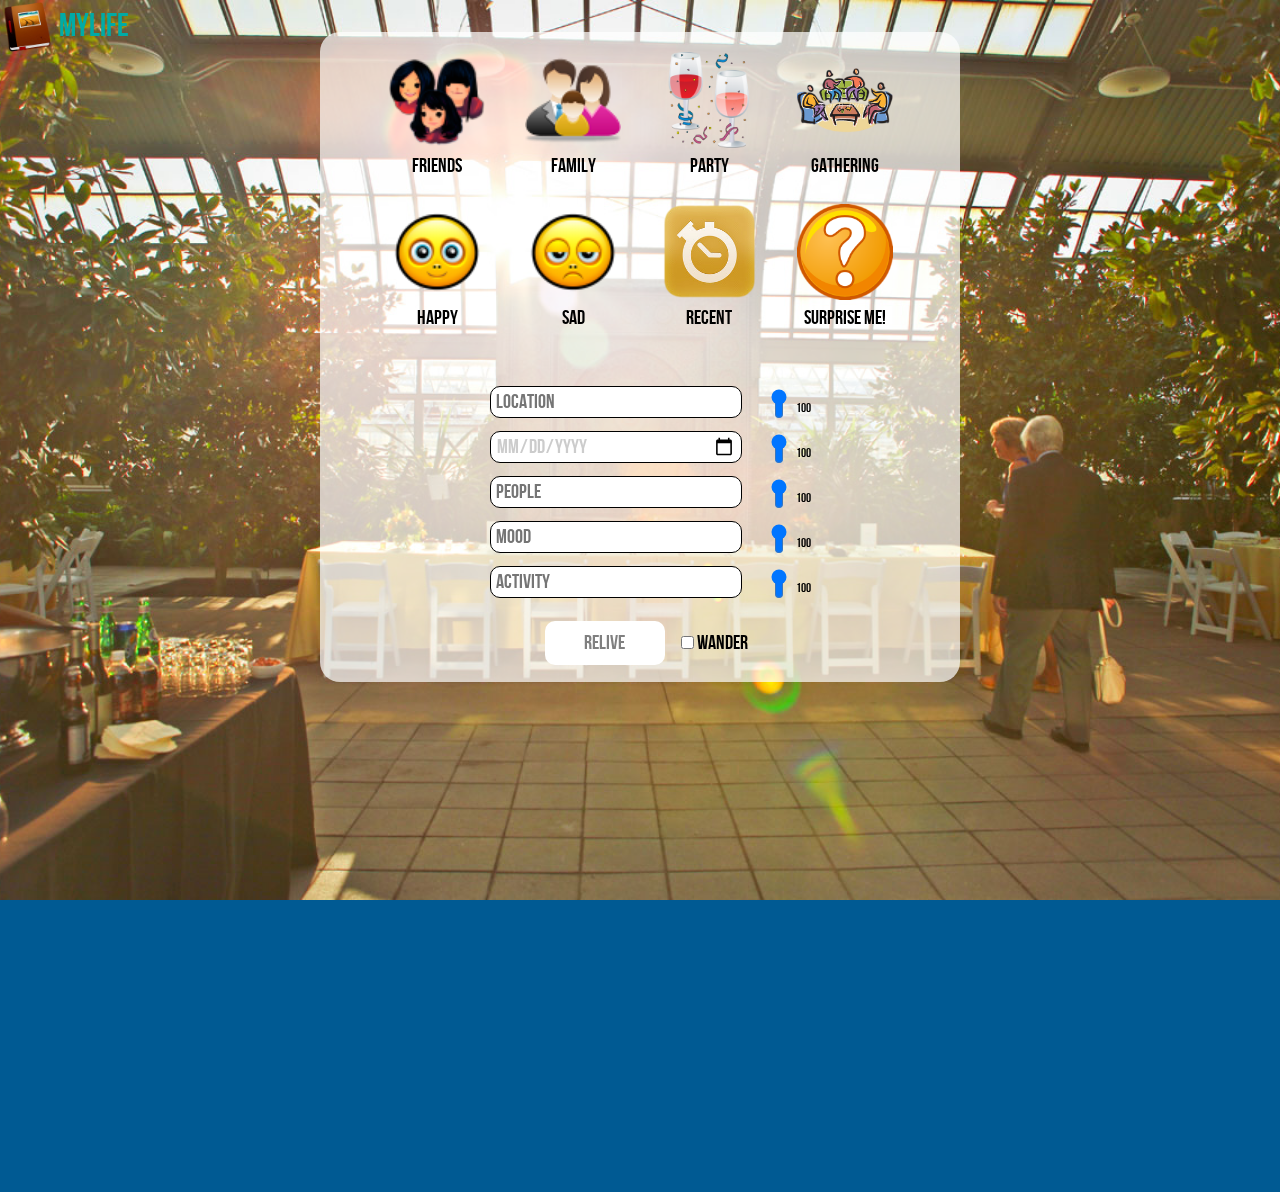
<file: web/index.html>
<!DOCTYPE html>
<!--[if lt IE 7]> <html class="no-js lt-ie9 lt-ie8 lt-ie7" lang="en"> <![endif]-->
<!--[if IE 7]>    <html class="no-js lt-ie9 lt-ie8" lang="en"> <![endif]-->
<!--[if IE 8]>    <html class="no-js lt-ie9" lang="en"> <![endif]-->
<!--[if gt IE 8]><!--> <html lang="en"> <!--<![endif]-->
<head>
<meta charset="utf-8" />
<meta name="apple-mobile-web-app-capable" content="yes" />
<title>MyLife</title>
<meta property="og:title" content="Memory Bank"/>
<meta property="og:type" content="website"/>
<meta property="og:url" content="http://memorybank.com"/>
<meta property="og:image" content="http://memorybank.com/apple-touch-icon-114x114-precomposed.png"/>
<meta name="og:description" content="Memory Bank"/>
<meta name="description" content="Memory Bank?"/>
<meta name="keywords" content="memory bank, recommendations, restaurants, dining, takeaway, eat, hungry, maps, directions, google, api, html5, css3, jquery, responsive, cool, coolography, "/>
<meta name="author" content="atifsaleem"/>
<!-- Set the viewport width to device width for mobile -->
<meta name="viewport" content="width=device-width,initial-scale=1"/>
<!-- Included CSS Files -->
<link rel="stylesheet" href="stylesheets/foundation.css"/>
<link rel="stylesheet" href="stylesheets/app-v=3.css"/>
<!-- IE Fix for HTML5 Tags -->
<!--[if lt IE 9]>
		<script src="http://html5shiv.googlecode.com/svn/trunk/html5.js"></script>
<![endif]-->
<script src="js/JSON.js"></script>

</head>
<body style="background-repeat: repeat-x">
<a id='logo' href="http://mylife.local?refresh=yes"><div id="logo"><img src="images/memories-icon.png" /><span id="logotext">MyLife</span></div></a>
	<div id="wait">Retrieving <span></span></div>
  <div id="form-wrapper">
      <div id="quicklinks" class="row">
        <div class="iconrow">
        <div class="icon" title="people" id="friends" onclick="javascript:tagCloud(this)"><img src="images/friends-icon.png"><span class="caption">Friends</span></div>
        <div class="icon" title="people" id="family" onclick="javascript:tagCloud(this)"><img src="images/family-icon.png"><span class="caption">Family</span></div>
        <div class="icon" title="activity" id="party" onclick="javascript:tagCloud(this)"><img src="images/party-icon.png"><span class="caption">Party</span></div>
        <div class="icon" title="activity" id="gathering" onclick="javascript:tagCloud(this)"><img src="images/gathering-icon.png"><span class="caption">Gathering</span></div>
      </div>
        <div class="iconrow">
        <div class="icon" title="emotion" id="happy" onclick="javascript:tagCloud(this)"><img src="images/happy-icon.png"><span class="caption">Happy</span></div>
        <div class="icon" title="emotion" id="sad" onclick="javascript:tagCloud(this)"><img src="images/sad-icon.png"><span class="caption">Sad</span></div>
        <div class="icon" title="datepicker" id="2014" onclick="javascript:tagCloud(this)"><img src="images/recent-icon.png"><span class="caption">Recent</span></div>
        <div class="icon" title="random" id="random" onclick="javascript:randomMemory()"><img src="images/random-icon.png"><span class="caption">Surprise me!</span></div>
      </div>
      </div>
      <div id="locate" class="row">
        <div class="twelve columns">
          <form id="locationBar" title="many" action="javascript:codeAddress(this)">
            <div style="display:none;" class="message"></div>   
            <div id="locationInput" class="Input"><input id="location" placeholder="Location" type="text"> <input class="weights" id="locationWeight" type="range" name="points" id="points" value="100" min="0" max="100" onchange="changeLabel(this);"><label id="locationWeightDisplay" for="locationWeight">100</label></div>
            <div id="dateInput" class="Input"><input placeholder="DD-MMM-YYYY" type="date" id="datepicker" name='from' size='9' value="" onchange="document.getElementById('datepicker').style.color='#000'"/>   <input class="weights" id="dateWeight" type="range" name="points" id="points" value="100" min="0" max="100" onchange="changeLabel(this);"><label id="dateWeightDisplay" for="dateWeight">100</label></div>
            <div id="peopleInput" class="Input"><input id="people" placeholder="People" type="text">  <input class="weights" id="peopleWeight" type="range" name="points" id="points" value="100" min="0" max="100" onchange="changeLabel(this);"><label id="peopleWeightDisplay" for="peopleWeight">100</label></div>
            <div id="emotionInput" class="Input"><input id="emotion" placeholder="Mood" type="text">  <input class="weights" id="moodWeight" type="range" name="points" id="points" value="100" min="0" max="100" onchange="changeLabel(this);"><label id="moodWeightDisplay" for="moodWeight">100</label></div>
            <div id="activityInput" class="Input"><input id="activity" placeholder="Activity" type="text">  <input class="weights" id="activityWeight" type="range" name="points" id="points" value="100" min="0" max="100" onchange="changeLabel(this);"><label id="activityWeightDisplay" for="activityWeight">100</label></div>
            <div class="submitdiv">
            <div id="submit-wrapper">
            <input type="button" class="submit" title="one" value="RELIVE" onclick="javascript:codeAddress(this)"></div>
                          <div id="wander-wrapper">
            <input id="wander" type="checkbox" name="wander" id="wander" value="wander">Wander 
          </div>

          </div>
          </div>
          </form>
        </div>
        
      </div>
    </div>
      <!--RECOMMENDATION-->
      <!-- centred recommendation
      <div id="recommendation" class="row">-->
        <div id="recommendation">
        <div class="twelve columns"> 
          <div id="mapcontainer">
            <div id="address"></div>
            <div id="map"></div>
          </div>
          <span id="destination"></span>
        </div>
      </div>
      <!--ACTIONS-->
      <!-- centred actions
      <div id="actions" class="row">-->
        <div id="actions">
      </div>
      <div id="related">
        <div class="caption">
          Related Memories
        </div>
      </div>

</div>

<script src="js/jquery.js"></script>
<script src="js/ui/jquery-ui.js"></script>
<script src="js/jquery.backstretch.js"></script>
<script src="js/script.js"></script>
<script type="text/javascript" src="fancybox/jquery.easing-1.3.pack.js"></script>
<script src="js/flux.min.js"></script>
<script src="js/mootools-core-1.3.2.js" type="text/javascript" charset="utf-8"></script>
<script src="js/mootools-more-1.3.2.1.js" type="text/javascript" charset="utf-8"></script>
<script type="text/javascript" src="js/foggy.js"></script>
<script type="text/javascript" src="js/script-aux.js"></script>

</body>
</html>
</file>
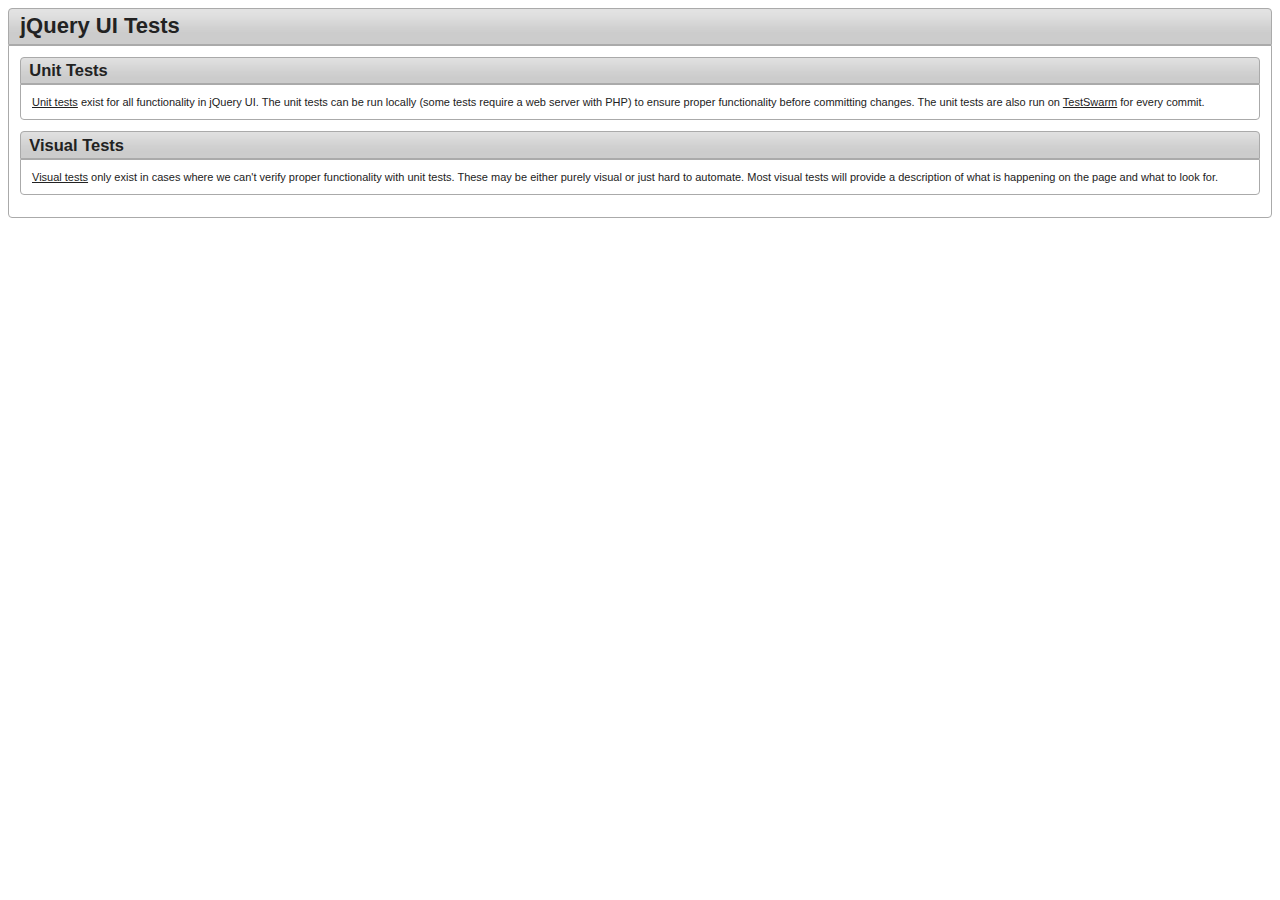
<file: web/js/tests/index.html>
<!doctype html>
<html lang="en">
<head>
	<meta charset="utf-8">
	<title>jQuery UI Tests</title>
	<link rel="stylesheet" href="../themes/base/jquery.ui.core.css">
	<link rel="stylesheet" href="../themes/base/jquery.ui.theme.css">
	<link rel="stylesheet" href="index.css">
	<script src="jquery-1.10.2.js"></script>
	<script src="index.js"></script>
</head>
<body>

<div id="main">
	<h1>jQuery UI Tests</h1>
	<div>
		<h2>Unit Tests</h2>
		<p><a href="unit/index.html">Unit tests</a> exist for all functionality in jQuery UI.
		The unit tests can be run locally (some tests require a web server with PHP)
		to ensure proper functionality before committing changes.
		The unit tests are also run on <a href="http://swarm.jquery.org/project/jqueryui">TestSwarm</a>
		for every commit.</p>

		<h2>Visual Tests</h2>
		<p><a href="visual/index.html">Visual tests</a> only exist in cases where we can't verify proper functionality
		with unit tests. These may be either purely visual or just hard to automate.
		Most visual tests will provide a description of what is happening on the page
		and what to look for.</p>
	</div>
</div>

</body>
</html>
</file>
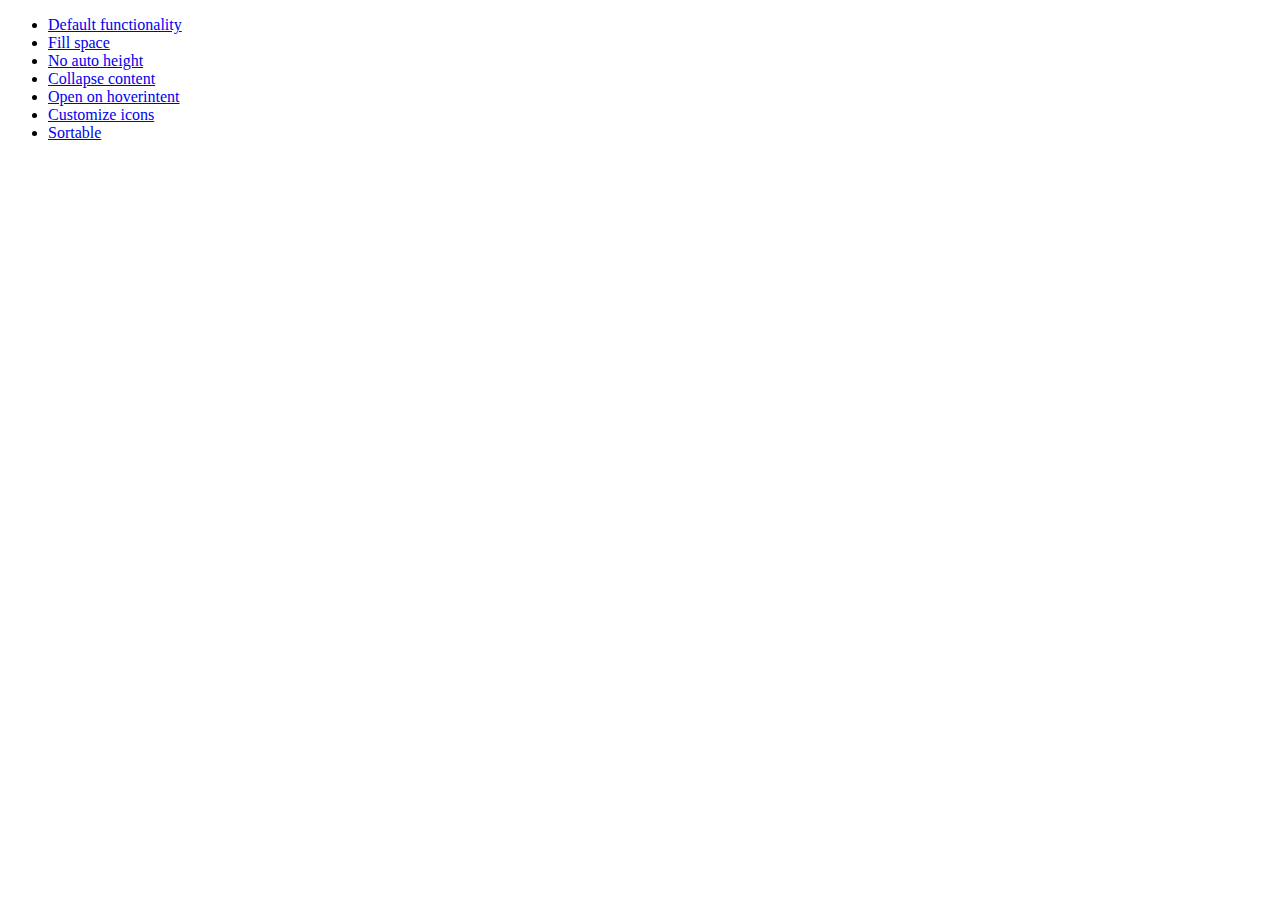
<file: web/js/demos/accordion/index.html>
<!doctype html>
<html lang="en">
<head>
	<meta charset="utf-8">
	<title>jQuery UI Accordion Demos</title>
</head>
<body>

<ul>
	<li><a href="default.html">Default functionality</a></li>
	<li><a href="fillspace.html">Fill space</a></li>
	<li><a href="no-auto-height.html">No auto height</a></li>
	<li><a href="collapsible.html">Collapse content</a></li>
	<li><a href="hoverintent.html">Open on hoverintent</a></li>
	<li><a href="custom-icons.html">Customize icons</a></li>
	<li><a href="sortable.html">Sortable</a></li>
</ul>

</body>
</html>
</file>
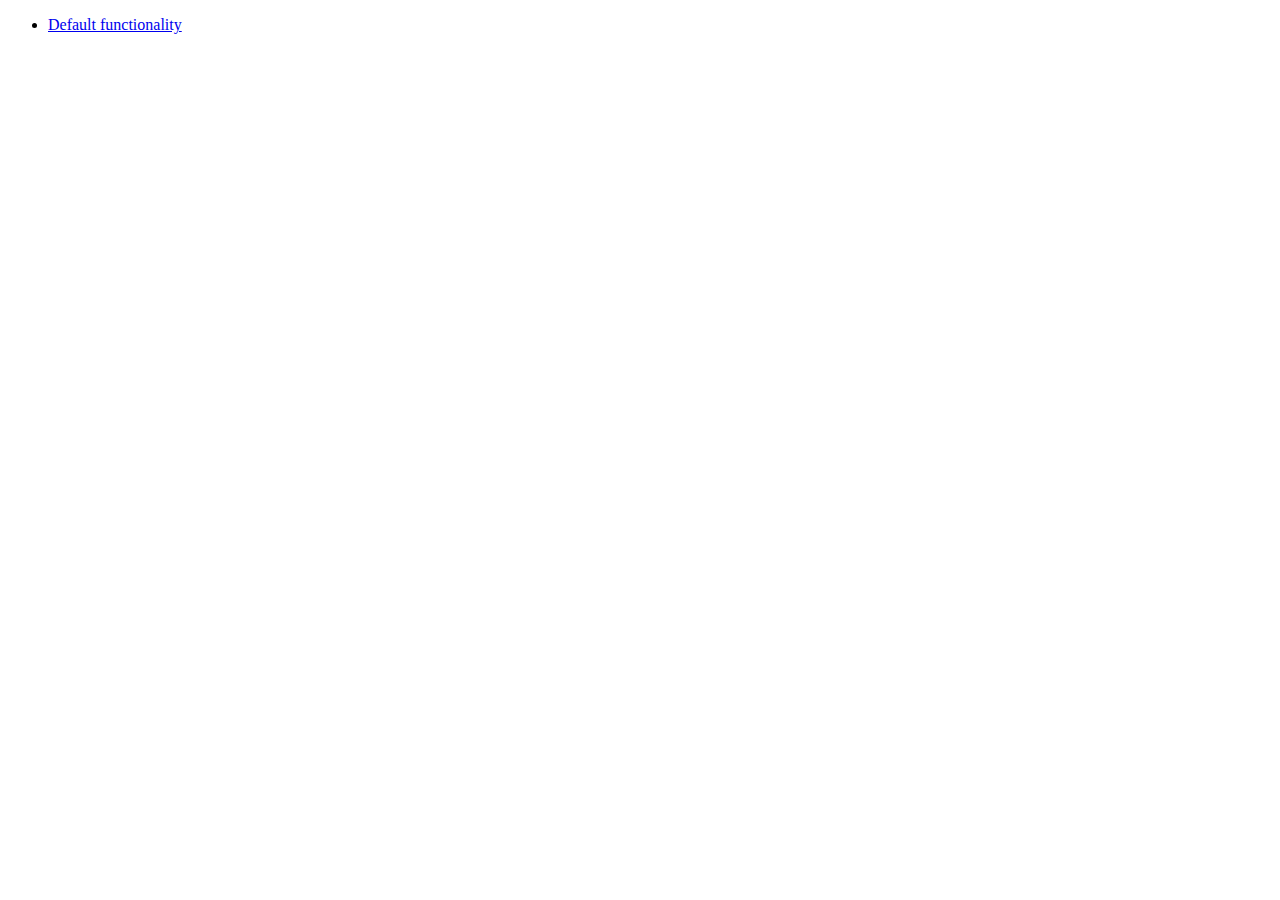
<file: web/js/demos/addClass/index.html>
<!doctype html>
<html lang="en">
<head>
	<meta charset="utf-8">
	<title>jQuery UI Effects Demos</title>
</head>
<body>

<ul>
	<li><a href="default.html">Default functionality</a></li>
</ul>

</body>
</html>
</file>
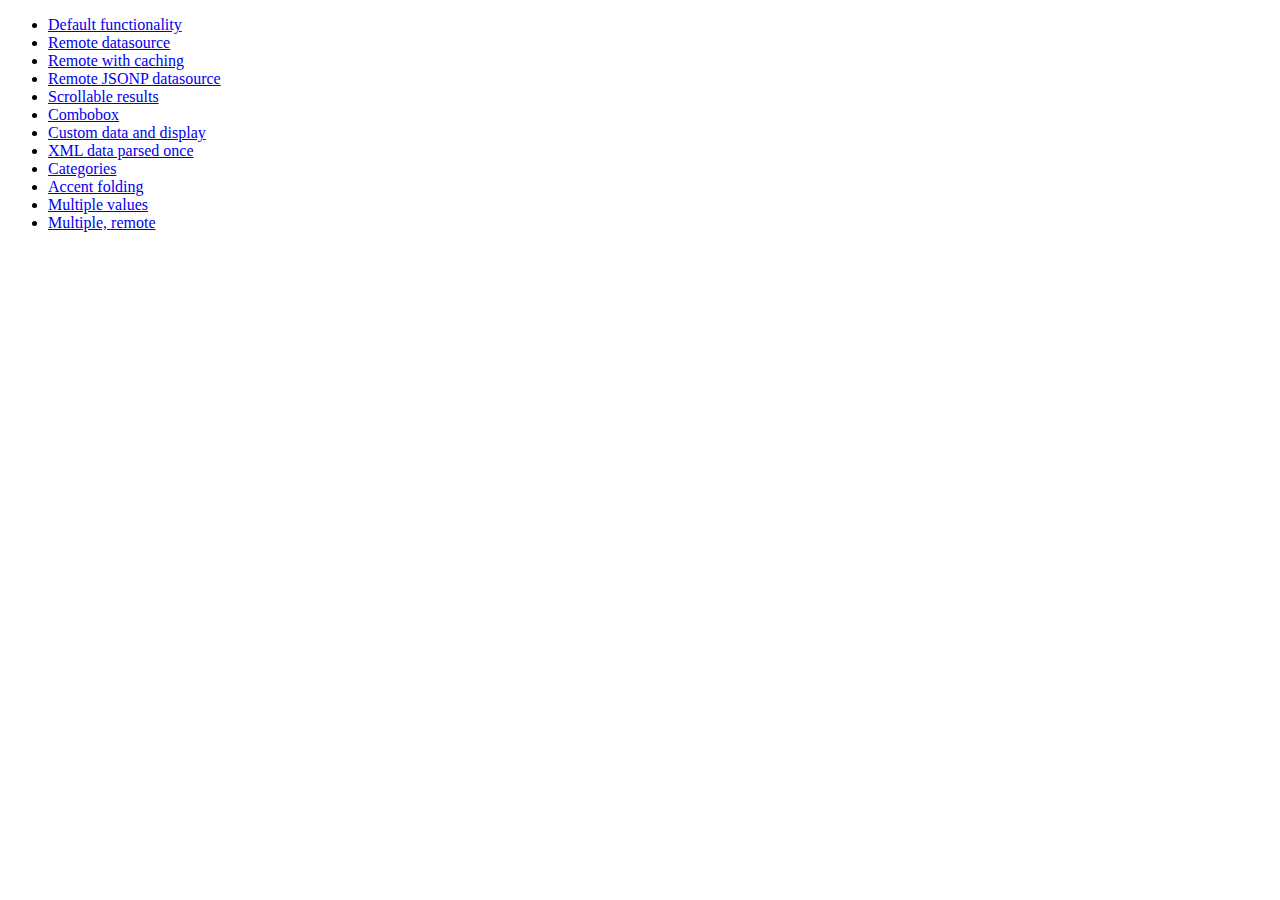
<file: web/js/demos/autocomplete/index.html>
<!doctype html>
<html lang="en">
<head>
	<meta charset="utf-8">
	<title>jQuery UI Autocomplete Demos</title>
</head>
<body>

<ul>
	<li><a href="default.html">Default functionality</a></li>
	<li><a href="remote.html">Remote datasource</a></li>
	<li><a href="remote-with-cache.html">Remote with caching</a></li>
	<li><a href="remote-jsonp.html">Remote JSONP datasource</a></li>
	<li><a href="maxheight.html">Scrollable results</a></li>
	<li><a href="combobox.html">Combobox</a></li>
	<li><a href="custom-data.html">Custom data and display</a></li>
	<li><a href="xml.html">XML data parsed once</a></li>
	<li><a href="categories.html">Categories</a></li>
	<li><a href="folding.html">Accent folding</a></li>
	<li><a href="multiple.html">Multiple values</a></li>
	<li><a href="multiple-remote.html">Multiple, remote</a></li>
</ul>

</body>
</html>
</file>
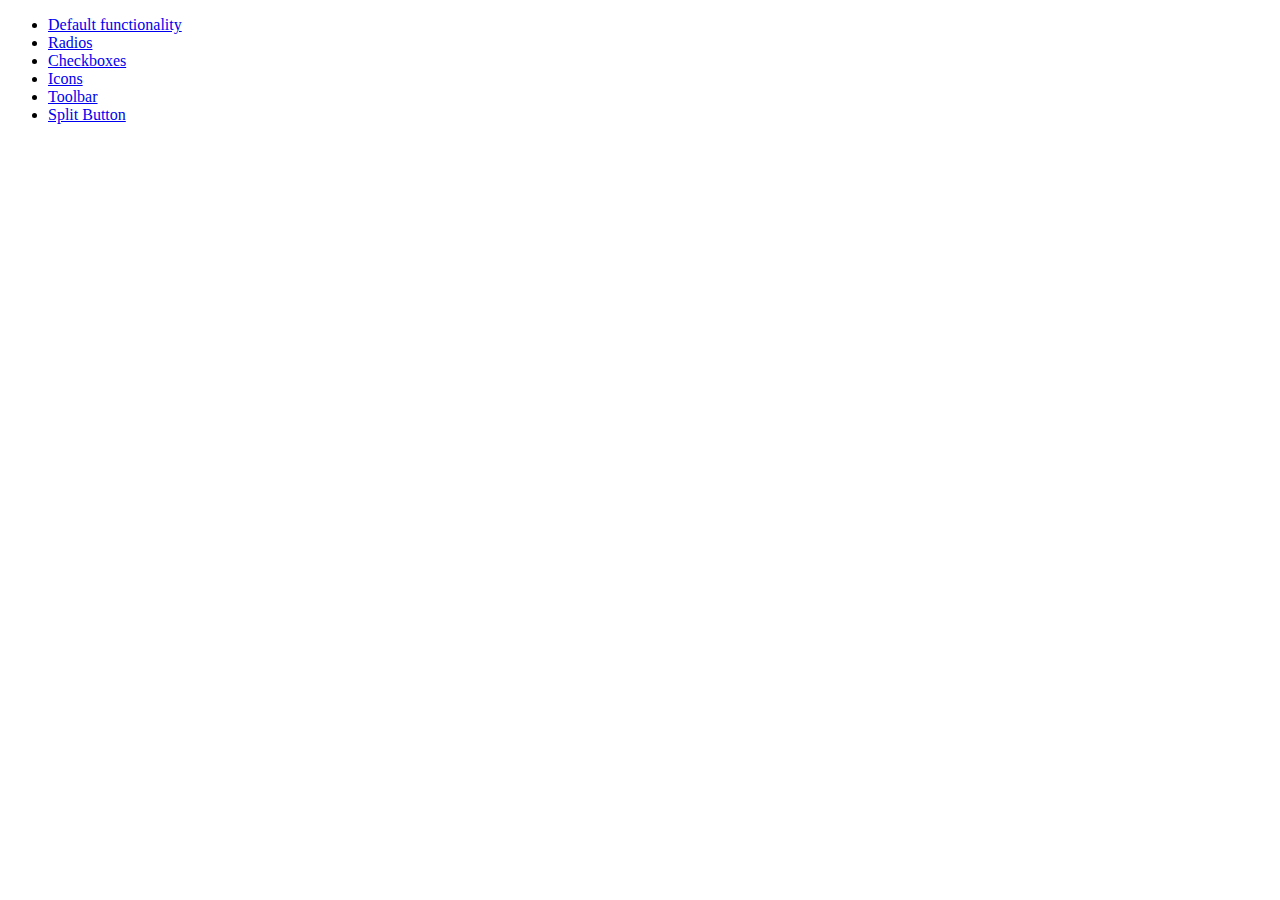
<file: web/js/demos/button/index.html>
<!doctype html>
<html lang="en">
<head>
	<meta charset="utf-8">
	<title>jQuery UI Button Demos</title>
</head>
<body>

<ul>
	<li><a href="default.html">Default functionality</a></li>
	<li><a href="radio.html">Radios</a></li>
	<li><a href="checkbox.html">Checkboxes</a></li>
	<li><a href="icons.html">Icons</a></li>
	<li><a href="toolbar.html">Toolbar</a></li>
	<li><a href="splitbutton.html">Split Button</a></li>
</ul>

</body>
</html>
</file>
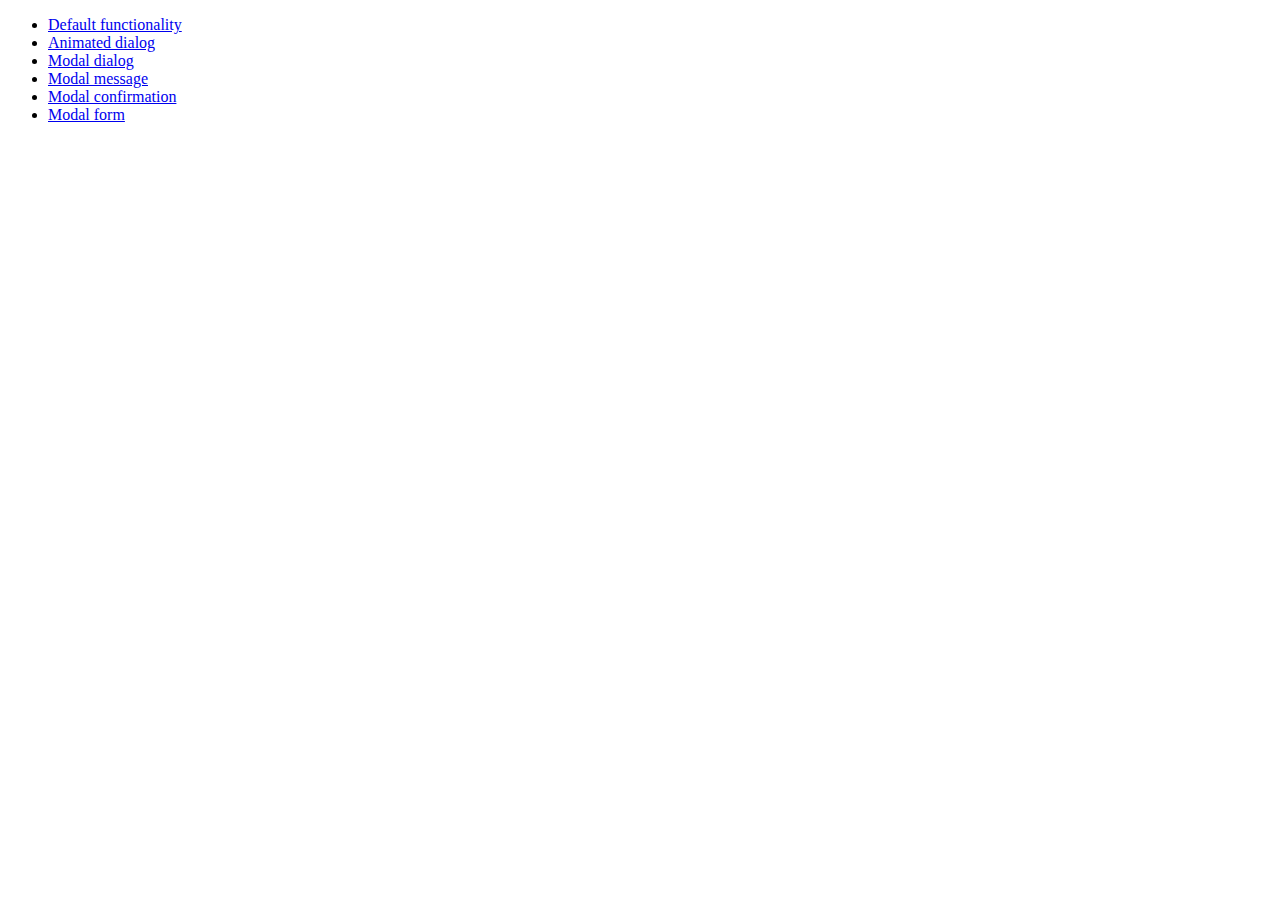
<file: web/js/demos/dialog/index.html>
<!doctype html>
<html lang="en">
<head>
	<meta charset="utf-8">
	<title>jQuery UI Dialog Demos</title>
</head>
<body>

<ul>
	<li><a href="default.html">Default functionality</a></li>
	<li><a href="animated.html">Animated dialog</a></li>
	<li><a href="modal.html">Modal dialog</a></li>
	<li><a href="modal-message.html">Modal message</a></li>
	<li><a href="modal-confirmation.html">Modal confirmation</a></li>
	<li><a href="modal-form.html">Modal form</a></li>
</ul>

</body>
</html>
</file>
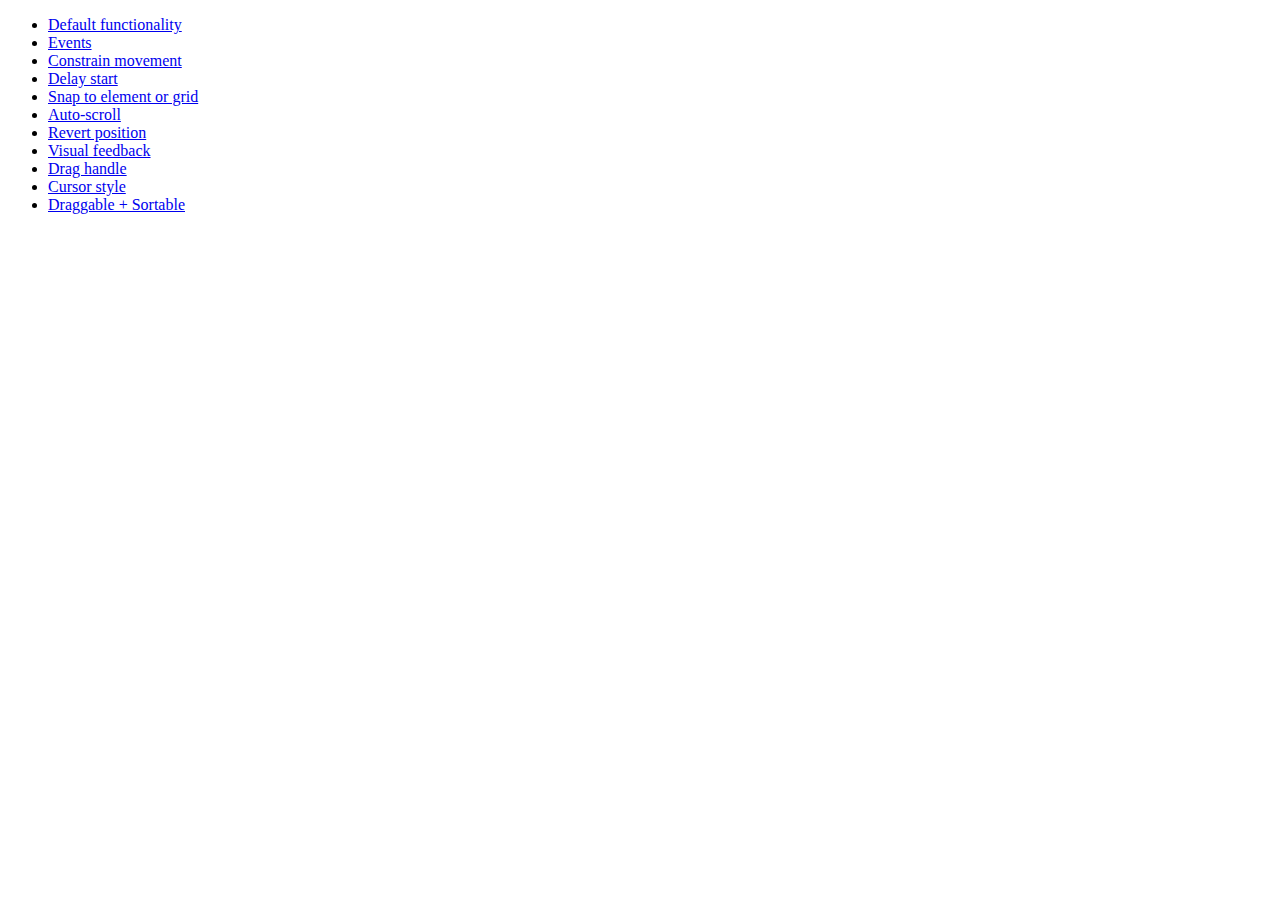
<file: web/js/demos/draggable/index.html>
<!doctype html>
<html lang="en">
<head>
	<meta charset="utf-8">
	<title>jQuery UI Draggable Demos</title>
</head>
<body>

<ul>
	<li><a href="default.html">Default functionality</a></li>
	<li><a href="events.html">Events</a></li>
	<li><a href="constrain-movement.html">Constrain movement</a></li>
	<li><a href="delay-start.html">Delay start</a></li>
	<li><a href="snap-to.html">Snap to element or grid</a></li>
	<li><a href="scroll.html">Auto-scroll</a></li>
	<li><a href="revert.html">Revert position</a></li>
	<li><a href="visual-feedback.html">Visual feedback</a></li>
	<li><a href="handle.html">Drag handle</a></li>
	<li><a href="cursor-style.html">Cursor style</a></li>
	<li><a href="sortable.html">Draggable + Sortable</a></li>
</ul>

</body>
</html>
</file>
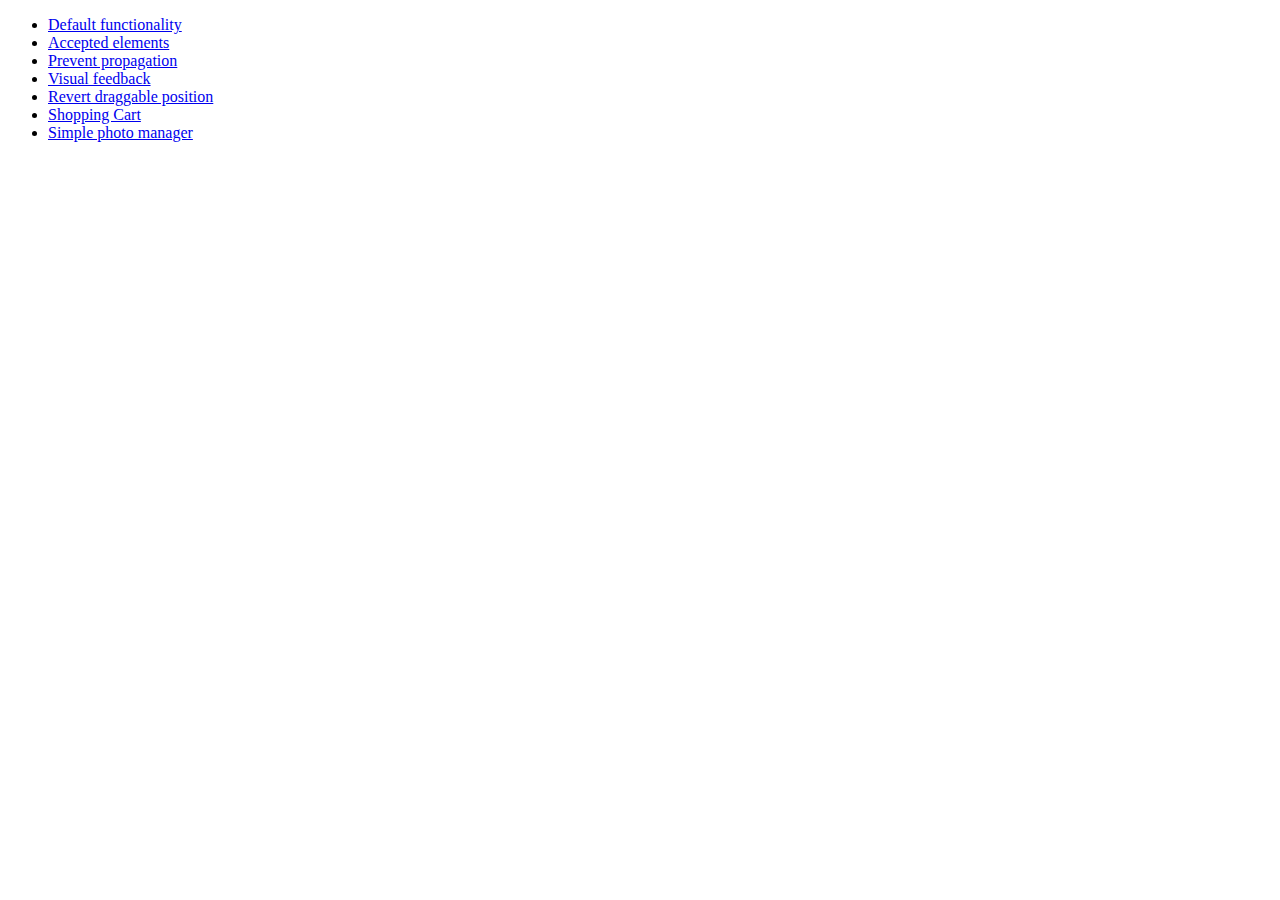
<file: web/js/demos/droppable/index.html>
<!doctype html>
<html lang="en">
<head>
	<meta charset="utf-8">
	<title>jQuery UI Droppable Demos</title>
</head>
<body>

<ul>
	<li><a href="default.html">Default functionality</a></li>
	<li><a href="accepted-elements.html">Accepted elements</a></li>
	<li><a href="propagation.html">Prevent propagation</a></li>
	<li><a href="visual-feedback.html">Visual feedback</a></li>
	<li><a href="revert.html">Revert draggable position</a></li>
	<li><a href="shopping-cart.html">Shopping Cart</a></li>
	<li><a href="photo-manager.html">Simple photo manager</a></li>
</ul>

</body>
</html>
</file>
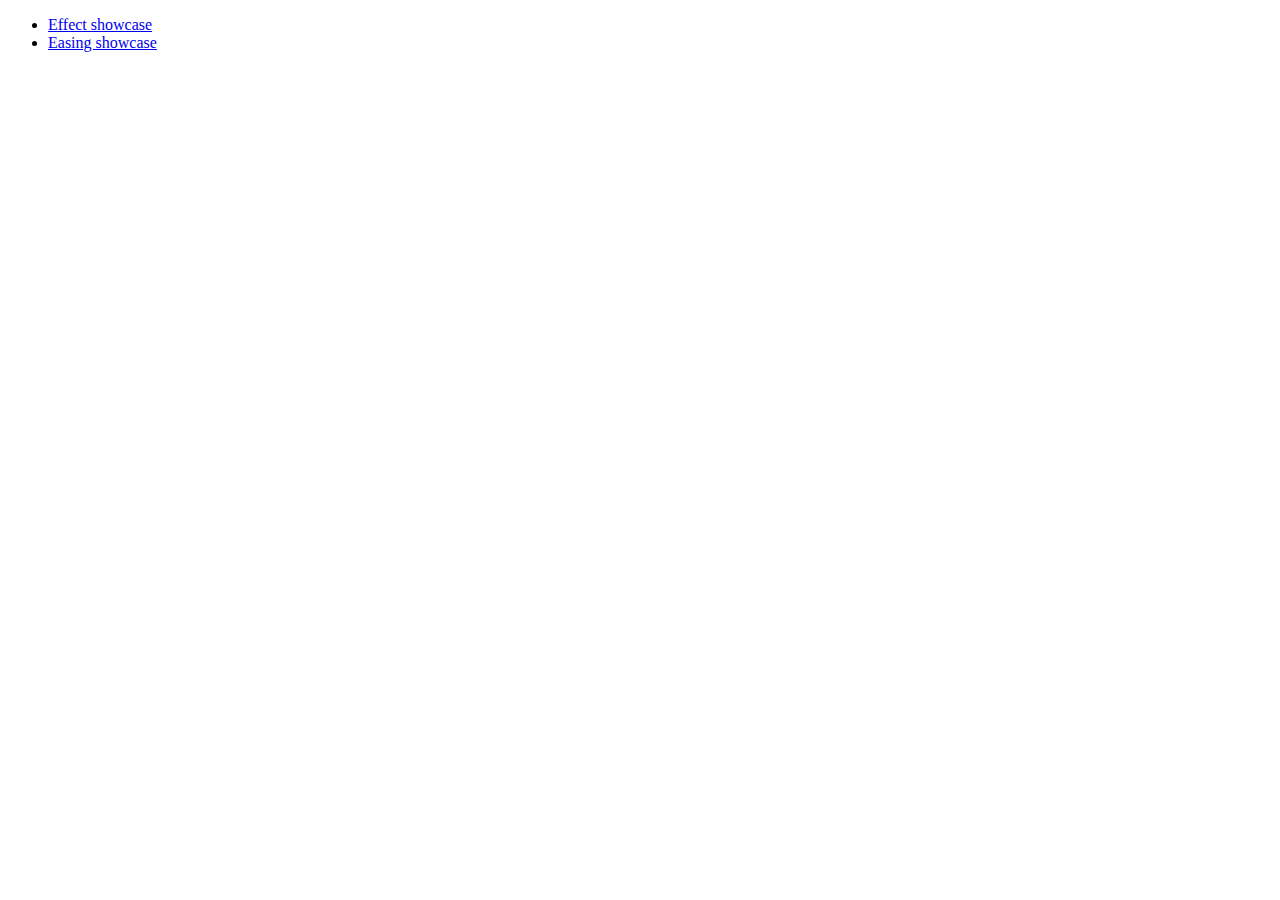
<file: web/js/demos/effect/index.html>
<!doctype html>
<html lang="en">
<head>
	<meta charset="utf-8">
	<title>jQuery UI Effects Demos</title>
</head>
<body>

<ul>
	<li><a href="default.html">Effect showcase</a></li>
	<li><a href="easing.html">Easing showcase</a></li>
</ul>

</body>
</html>
</file>
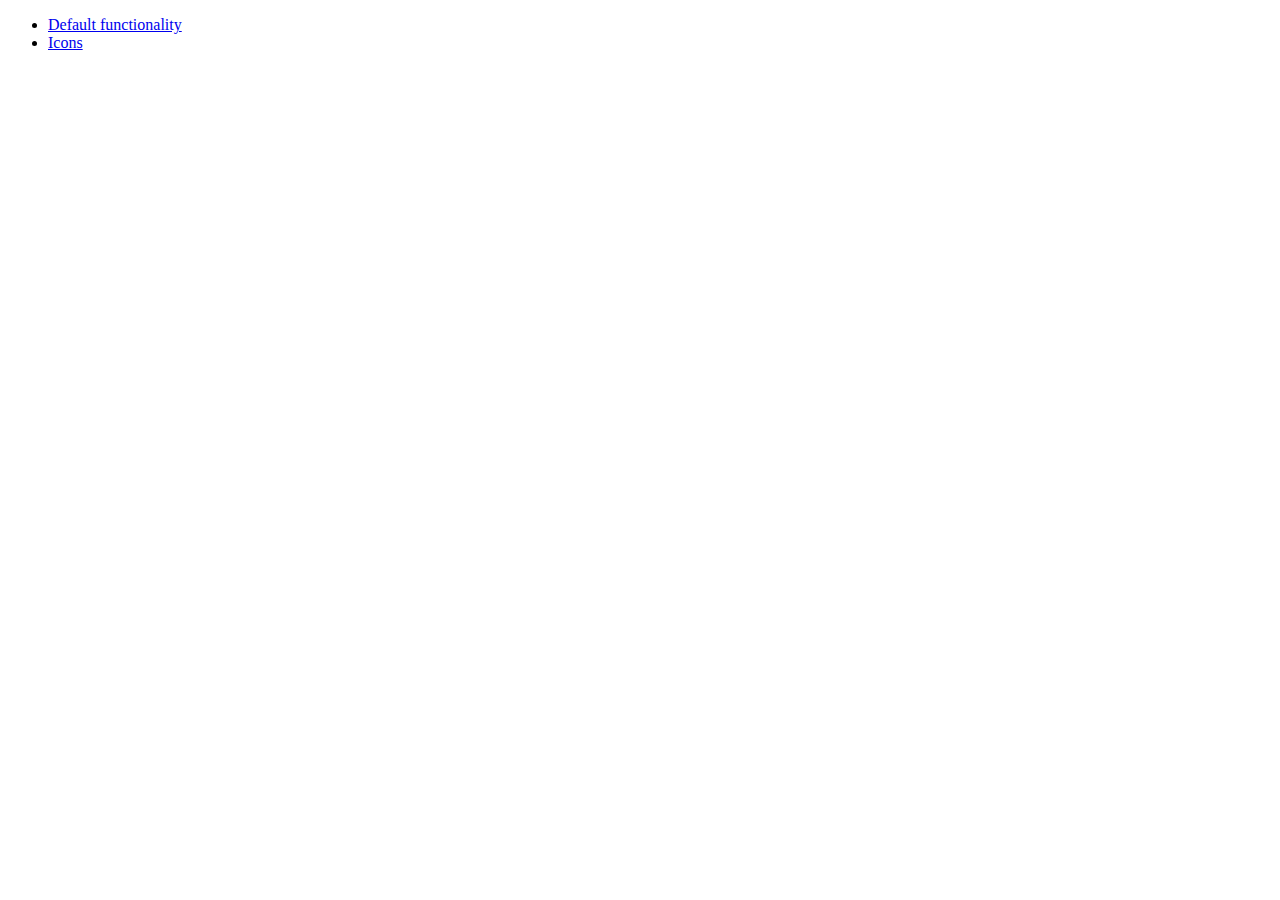
<file: web/js/demos/menu/index.html>
<!doctype html>
<html lang="en">
<head>
	<meta charset="utf-8">
	<title>jQuery UI Menu Demos</title>
</head>
<body>

<ul>
	<li><a href="default.html">Default functionality</a></li>
	<li><a href="icons.html">Icons</a></li>
</ul>

</body>
</html>
</file>
<file: web/stylesheets/app-v=3.css>
@font-face {
font-family: 'bebas';
src: url('../fonts/BebasNeue-webfont.eot');
src: url('../fonts/BebasNeue-webfont-.eot#iefix') format('embedded-opentype'), url('../fonts/BebasNeue-webfont.woff') format('woff'), url('../fonts/BebasNeue-webfont.ttf') format('truetype'), url('../fonts/BebasNeue-webfont.svg.html#BebasNeueRegular') format('svg');
font-weight: normal;
font-style: normal;
}

/* =============================================================================
   Primary styles
   Author: 
   Author: 
   ========================================================================== */

body {
	color: #fff;
	font-family: "bebas", Tahoma, Geneva, sans-serif;
	text-transform:uppercase;
	line-height: 1;
	padding-bottom: 80px;
	padding-left: 0;
	padding-right: 0;
	/*
	padding-top: 40px;
	*/
	position: relative;
	background-color: #005A93;
	background-repeat: repeat;
	overflow-y: hidden;

}

input {
	/*-webkit-appearance: none!important;*/
	cursor:pointer
}

label
{
	float: left;
display: block;
margin-top: 2%;
color: black;
}
a:hover {
	color:#00aba6 !important
}

#form-wrapper {
width: 50%;
height: 650px;
min-width: 600px;
margin: 0 auto;	
background-color:rgba(255,255,255,0.7);
border-radius: 20px;
}
#destination {
	font-size:40px;
	text-transform:uppercase;
	display:block;
	text-align:center;
	margin:auto;
	background: #000;
	color: #fff;
	margin-bottom: 20px;
	max-width: 980px;
	opacity: 0.9;
	border-radius: 20px;
}
#wander-wrapper {
font-size: 20px;
}

#wander {
font-size: 20px;
}
#destination a {
	text-decoration:underline;
	color:#fff;
}
#locate {
margin-top: 40px;
}

.Input{
display: block;
text-align: center;
margin: 0 auto;
width: 800px;
padding: 10px;
height: 25px;

}
#location {
font-family: "bebas";
font-size: 20px;
color: #000;
text-align: left;
width: 30%;
border-radius: 10px;border: 1px solid #000;
padding: 5px;
margin-left: 20%;
margin-right: 20px;
float:left;
height:20px;
}
#emotion {
font-family: "bebas";
font-size: 20px;
color: #000;
text-align: left;
width: 30%;
margin-left: 20%;
border-radius: 10px;border: 1px solid #000;
padding: 5px;
margin-right: 20px;
float:left;
height:20px;
}
#activity {
font-family: "bebas";
font-size: 20px;
color: #000;
text-align: left;
width: 30%;
margin-left: 20%;
border-radius: 10px;border: 1px solid #000;
padding: 5px;
margin-right: 20px;
float:left;
height:20px;
}

#people {
font-family: "bebas";
font-size: 20px;
color: #000;
text-align: left;
width: 30%;
margin-left: 20%;
border-radius: 10px;border: 1px solid #000;
padding: 5px;
margin-right: 20px;
float:left;
height:20px;
}
#datepicker {
font-family: "bebas";
font-size: 20px;
color: #ccc;
text-align: left;
width: 30%;
margin-left: 20%;
border-radius: 10px;border: 1px solid #000;
padding: 5px;
margin-right: 20px;
float:left;
height:20px;
}

#locationBar .submit {
	
	background: none repeat scroll 0 0 #FFFFFF;
	border: 0 none;
	color: #808080;
	display: block;
	font-family: "bebas";
	font-size: 20px;
	display: block;
	padding: 10px;
	width: 120px;
	margin-top: 10px;
	border-radius: 10px;
}

#locationBar .submit:hover {
	background-color:#00aba6 !important;
	color: white;

}
#locationBar .button {
	
	background: none repeat scroll 0 0 #FFFFFF;
	border: 0 none;
	color: #808080;
	display: block;
	font-family: "bebas";
	font-size: 30px;
	display: block;
	float: left;
	padding: 10px;
	width: 200px;
	margin: 10px;
}

#locationBar .button:hover {
	background-color:#00aba6 !important;
	color:white;
}
#location:focus {
	color:#000;
}

#error {
	display:none;
	text-align:center;
	font-size:35px;
	color:white;
	margin-bottom:20px;
	margin-left: 5%;
	color: white;
}

.message{
	text-align:center;
	font-size:35px;
	color:black;
	margin-top: -40px;
}

#mapcontainer {
	margin: 0px auto 0px auto;
	position: relative;
	width: 100%;
	cursor: pointer !important;
}

#map {
	visibility: hidden;
	height: 450px;
	min-width: 100%;
	max-width: 980px;
	background: #fff !important;
	overflow:hidden;
	margin-top: 40px;
	border-radius: 20px;
}

#address {
	visibility: hidden;
	background: none repeat scroll 0 0 rgba(255, 255, 255, 0.9);
	bottom: 0;
	font-size: 32px;
	height: 380px;
	padding: 10px;
	position: absolute;
	right: 0;
	text-align: right;
	width: 25%;
	z-index:1000;
	display:none;
}

#actions {
	width:75%;
	margin:0 auto 0;
	display:none;
	text-align:center;
}

#actions a {
	display: block;
	font-size: 30px;
	color: #fff;
	margin-bottom:20px;
	text-decoration: none;
	cursor: text;
}



#actions #shit {
	font-size:40px;
	width:224px;
}
#actions #wtf {
	width:224px;

}
#actions #wrong {
	width:230px;

}

a,
#locationBar,
#address,
.submit,
#about {
	-o-transition:all linear 0.3s;
	-webkit-transition:all linear 0.3s;
	-moz-transition:all linear 0.3s;
	transition:all linear 0.3s;
}
.images {
border-radius: 20px;
cursor: pointer;
}
.images div{
width: 980px;
height: 400px;
}
#about a {
	color: #000000;
	display: block;
	font-size: 25px;
}

#wait {
	background: none repeat scroll 0 0 rgba(255, 255, 255, 0.95);
	color: #000000;
	display: none;
	font-size: 50px;
	height: 100%;
	padding-top: 260px;
	position: fixed;
	text-align: center;
	top: 0;
	width: 100%;
	z-index: 10000;
	height: 100%;
	margin-top:-20px;
}

#wait:hover {
	color:#000 !important;
}

#wait span {
	display:block;
	width:25px;
	background:url("../images/wait.png") no-repeat;
	margin:20px auto;
	height:30px;
	position:relative
}

#about {
	background: none repeat scroll 0 0 rgba(255, 255, 255, 0.9);
	border-bottom: 1px solid #CCCCCC;
	border-top: 1px solid #CCCCCC;
	display: none;
	margin-top: 20px;
	opacity: 0.5;
	padding-bottom: 20px;
	padding-top: 30px;
}

#about > div {
	margin-bottom:0px;
}

#about > div > div {
	height: auto;
	margin-bottom: 15px;
	text-align: center;
}

#about .inspire img {
	margin-left: 25px;
	margin-top: -10px;
	opacity: 0.5;
	-moz-opacity: 0.5;
	filter:alpha(opacity=5);
}

.gplus iframe {
	height:30px;
}

#about:hover {
	opacity:1;
}

.pac-container {
	border: 1px solid #000000;
	margin-left: 1px;
	margin-top: -1px;
	border-top:1px solid #ccc
}

.pac-container .pac-item {
	color: #CCCCCC;
	font-size: 35px;
	padding: 5px 10px;
}

.pac-container .pac-item:hover {
	background:#00aba6;
	color:#fff
}

.pac-container .pac-item b {
	color:#000 !important
}

::-moz-selection {
background:#00aba6;
color:#fff;
}
 
::-webkit-selection {
background:#00aba6;
color:#fff;
}
::selection {
background:#00aba6;
color:#fff;
}

.social .fb {
	margin-left:4%;
}

.ad {
	margin:0px auto 40px;
}

.ad.bottom {
	margin:40px auto 0px;
}

.leader {
	width:728px;
	height:90px;
	display:none
}

.mobile {
	display:none !important;
}


#fyyfs {
  border-top: 1px solid #CCCCCC;
    clear: both;
    padding-top: 20px;
    text-align: center;
}

#fyyfs p a:hover {
	color:#5C0C24 !important
	}
	
/*SPONSORS*/
#omnom {
	border-top: 1px solid #CCCCCC;
	color: #000000;
	display: none;
	margin-top: 10px;
	padding: 20px 0 0 0;
	text-align: center;
}

#omnom a {
	color: #000000;
	font-size: 28px;
	text-decoration: underline;
}

/*ANIMATIONS*/

#wait span {
	-o-transition:all linear 0.3s;
	-webkit-transition:all linear 0.3s;
	-moz-transition:all linear 0.3s;
	transition:all linear 0.3s;
	-webkit-animation: fuckingwait 1000ms infinite both;
	-moz-animation: fuckingwait 1000ms infinite;
}

@-webkit-keyframes fuckingwait {
	0%   { left:-50px }
	50%  { left:50px  }
	100% { left:-50px }
}
   
@-moz-keyframes fuckingwait {
	0%   { left:-50px }
	50%  { left:50px  }
	100% { left:-50px }
}

@media only screen and (max-width: 480px) {
	body {
		/*
		padding-top:20px;
		*/
	}
	
	.ad {
		display:none;
	}
	
	.leader {
		display:none !important
	}
	
	.mobile {
		height: 50px;
		width: 234px;
		display:block !important;
	}
	
	
	#location {
		font-size: 30px !important;
		height: 40px!important;
		width:80% !important
	}
	
	#locationBar .submit {
		font-size:20px !important;
		width:90% !important;
		border-radius:0 !important;
	}
	
	#wait {
		font-size:40px !important
	}
	
	#destination {
		font-size:30px;
		border-radius: 20px;
	}
	
	#wait {
		padding-top: 170px;
	}
	
	#mapcontainer {
		margin-top:0px;
		margin-bottom:20px;
	}
	
	#map {
		height:150px;
		position:relative
		visibility: hidden;
	}
	
	#map:after {
		content:'';
		display:block;
		position:absolute;
		top:0;
		left:0;
		width:100%;
		height:100%;
	}
	
	#address {
		visibility: hidden;
		font-size: 20px;
		height: auto;
		position: static;
		text-align: center;
		width: 100%;
		background:none;
		color:#999;
		margin:10px 0;
		padding:0;
	}
	
	#actions {
		margin-top:20px;
	}
	
	#actions a {
		font-size:20px;
	}
	
	#actions #shit {
		font-size:30px;
	}
	
	#omnom {
		padding: 20px 0;
	}
	
	#omnom a {
		font-size: 24px;
	}
	
	#about {
		margin-top:0px;
		padding-top:20px;
		opacity:1 !important
	}
	
	.links {
		float:none;
		padding-left:0px
	}
	
	#about > div > div {
		padding-bottom:20px;
		text-align:center
	}
	
	#about .inspire img {
		margin:0
	}
	
	.social > div {
		float: left;
		overflow: hidden;
		width: 33% !important;
	}
	
	.social .fb {
		margin-left:0;
	}
	
	.links > div {
		clear: both;
	}
	
	.pac-container .pac-item {
		font-size: 25px;
	}
	
	#app .content {
		padding:55% 0 0% 0% !important;
	}
	
	#app #device img {
		margin-left: 25%;
	}
	
	#app .shit {
		display:none
	}
	/* Viewport */
#viewport{
    width:100%;
    height:450px;
    position:relative;
    overflow:hidden;
    margin:0 auto;
    background:#212121;
}
/* Wall */
#wall{
    z-index:-999;
}
    /* Tile Wall create */
    #wall .tile{
        color:#FFFFFF;
        text-align:center;
        line-height:180px;
    }
}

#simplemodal-container a.modalCloseImg {
	background:url(../images/x.png) no-repeat; /* adjust url as required */
	width:25px;
	height:29px;
	display:inline;
	z-index:3200;
	position:absolute;
	top:-15px;
	right:-18px;
	cursor:pointer;
}
#error span {color: white;}
.message span {color: white; }
.four {	margin-left: 0;
}
#myCanvas {    padding-left: 0;
    padding-right: 0;
    margin-left: auto;
    margin-right: auto;
    display: block;
    
}
.weights {
float: left;
margin-top: 1.2%;
width: 30px;
    -webkit-transform:rotate(270deg); /* Safari and Chrome */        
    -moz-transform:rotate(270deg);
    -o-transform:rotate(270deg);
    -ms-transform:rotate(270deg);
    transform:rotate(270deg);
    z-index: 0; 
}

#showMore{
width:32px;
height:32px;
float: right;
opacity: 0.5;
}
#showMore:hover{
opacity: 1.0;
cursor: pointer;
}
.icon {
display: block;
float: left;
text-align: center;
width: 96px;
height: 112px;
margin-left: 20px;
margin-right:20px;
cursor: pointer;
}
.icon img {
min-width: 96px;
height:96px;	
}
.caption{
display: block;
text-align: center;
padding-top: 5px;
color: black;
font-size: 20px;
}
#related .caption {

color: white;
}
.iconrow{
height:112px;
width: 544px;
display: block;
margin: 0 auto;
padding-top: 20px;
padding-bottom:20px;
}
.submitdiv{
width: 440px;
height: 50px;
display: block;
margin: 0 auto;
text-align: center;
margin-top: 10px;
}
#submit-wrapper{
	display: inline-block;
	width: 120px;
	margin: 0 auto;
	margin-left:10px;
}
#wander-wrapper{
	display: inline-block;
	margin-top: 10px;
	margin-left: 10px;
	padding-top: 10px;
	color:#000;
}
#related
{
visibility: hidden;
position: absolute;
width: 250px;
top:0;
right: 0;
overflow-y: scroll;
}
#related div {
padding-bottom: 20px;
border-radius: 20px;
}
.relatedimage img {
border-radius: 20px;
	display: block;
	text-align: center;
	background: #000;
	color: #fff;
	border-radius: 20px;
	width: 250px;
	height: 127px;
}
span.relatedcaption {
display: block;
text-align: center;
background: #000;
color: #fff;
margin-bottom: 20px;
max-width: 980px;
opacity: 0.9;
border-radius: 20px;
}
@media only screen and (max-width: 1200px) {
    #related{display:none;}
}
#playOverlay{

height: 400px;	
width: 980px;
}
#wrong {
width: 230px;	
overflow-wrap: break-word;
}
.ui-menu .ui-menu-item a{
background: white;
font-family: "bebas";
font-size: 30px;
color: #ccc;
text-align: left;
border-radius: 0;
border: 1px solid #000;
float:left;
}
.ui-helper-hidden-accessible { display:none; }
a#logo {color: white;}
#logo {width: 100px; height: 32px;}
#logo img {height: 54px; width: 54px; }
#logotext { display:inline-block; vertical-align:middle; line-height:54px; font-size: 32px;position: absolute; padding-left: 5px;} 
.no-flick{-webkit-transform:translate3d(0,0,0);}
</file>
<file: web/js/tests/index.css>
body {
	font-size: 62.5%;
}
.ui-widget-header {
	padding: 0.2em 0.5em;
	margin: 0;
}
.ui-widget-content {
	padding: 1em;
	margin-bottom: 1em;
}
p {
	margin: 0;
}
ul {
	margin: 0;
	list-style: none;
}
li {
	line-height: 2em;
}
</file>
